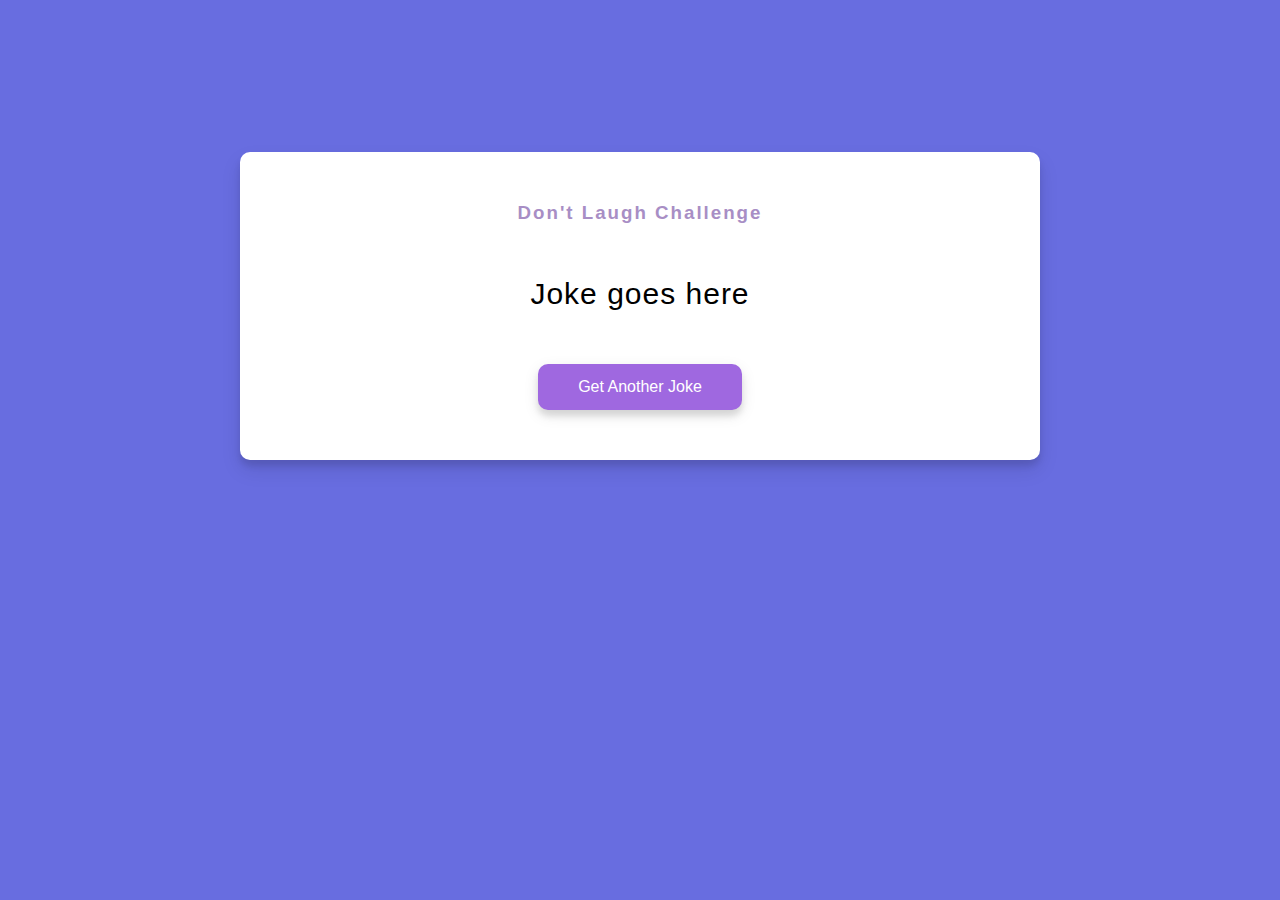
<file: index.html>
<!DOCTYPE html>
<html lang="en">
<head>
    <meta charset="UTF-8">
    <meta name="viewport" content="width=device-width, initial-scale=1.0">
    <title>Document</title>
    <link rel="stylesheet" href="index.css">
</head>
<body>
    <div class="container">
        <h3>Don't Laugh Challenge</h3>
        <div id="joke" class="joke">Joke goes here</div>
        <button id="jokeBtn" class="btn">Get Another Joke</button>
      </div>
      <script>
        let jokeEl = document.getElementById('joke')
let jokeBtn = document.getElementById('jokeBtn')

jokeBtn.addEventListener('click', generateJoke)


// USING ASYNC/AWAIT
async function generateJoke() {
  let config = {
    headers: {
      Accept: 'application/json',
    },
  }

  let res = await fetch('https://icanhazdadjoke.com', config)

  let data = await res.json()

  jokeEl.innerHTML = data.joke
}
generateJoke()
      </script>
</body>
</html>
</file>
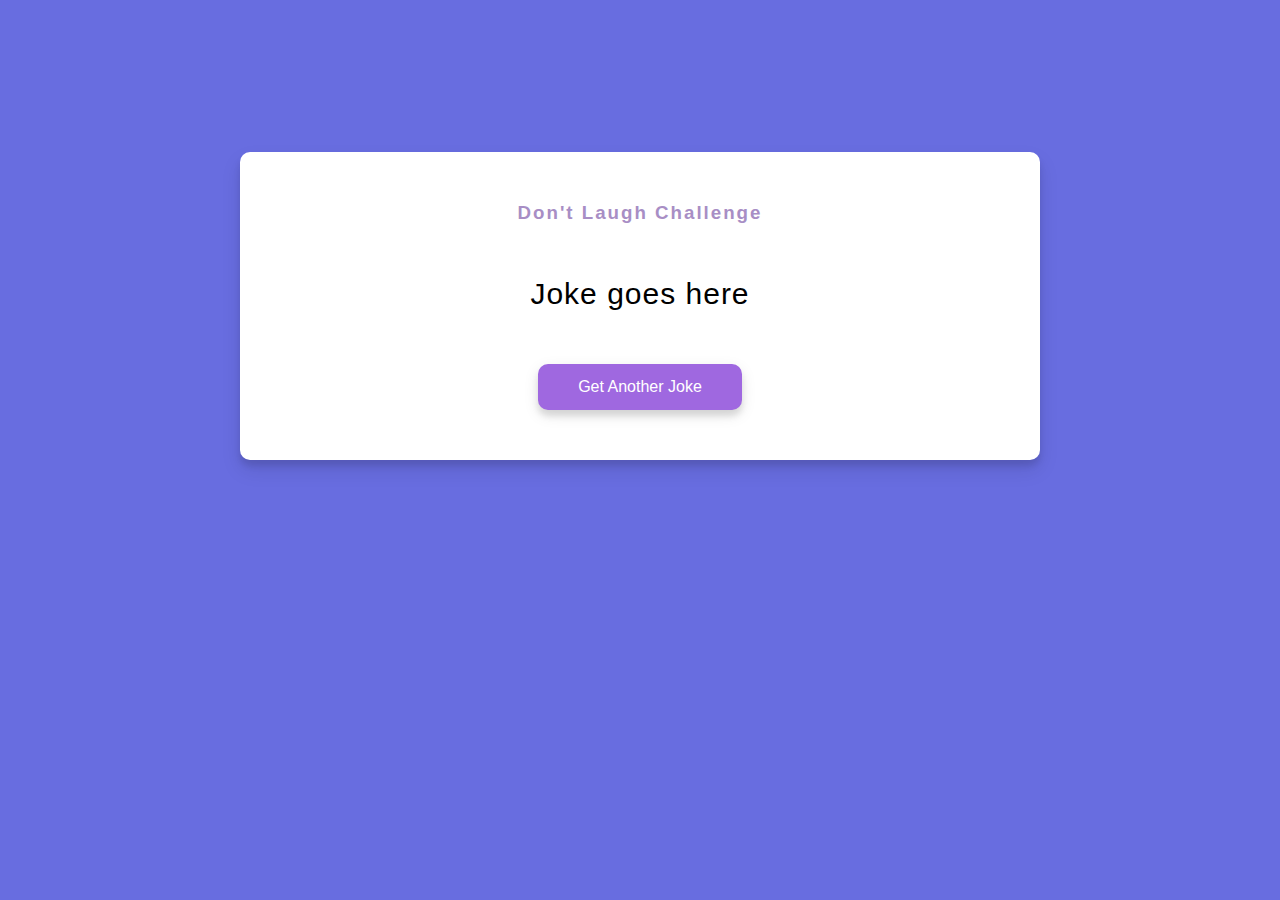
<file: dad-pip/index.html>
<!DOCTYPE html>
<html lang="en">
<head>
    <meta charset="UTF-8">
    <meta name="viewport" content="width=device-width, initial-scale=1.0">
    <title>Document</title>
    <link rel="stylesheet" href="index.css">
</head>
<body>
    <div class="container">
        <h3>Don't Laugh Challenge</h3>
        <div id="joke" class="joke">Joke goes here</div>
        <button id="jokeBtn" class="btn">Get Another Joke</button>
      </div>
      <script>
        let jokeEl = document.getElementById('joke')
let jokeBtn = document.getElementById('jokeBtn')

jokeBtn.addEventListener('click', generateJoke)


// USING ASYNC/AWAIT
async function generateJoke() {
  let config = {
    headers: {
      Accept: 'application/json',
    },
  }

  let res = await fetch('https://icanhazdadjoke.com', config)

  let data = await res.json()

  jokeEl.innerHTML = data.joke
}
generateJoke()
      </script>
</body>
</html>
</file>
<file: index.css>
*{
    padding: 0;
    margin: 0;
    box-sizing: border-box;
}
body {
    background-color: #686de0;
    font-family: 'Roboto', sans-serif;
    display: flex;
    flex-direction: column;
    align-items: center;
    justify-content: center;
    height: 100%;
    overflow: hidden;
    margin: 150px auto;
    padding: 1.6px;
  }
  
  .container {
    background-color: #fff;
    border-radius: 10px;
    box-shadow: 0 10px 20px rgba(0, 0, 0, 0.1), 0 6px 6px rgba(0, 0, 0, 0.1);
    padding: 50px 20px;
    text-align: center;
    max-width: 100%;
    width: 800px;
  }
  
  h3 {
    margin: 0;
   color: #a88ec5;
    letter-spacing: 2px;
  }
  
  .joke {
    font-size: 30px;
    letter-spacing: 1px;
    line-height: 40px;
    margin: 50px auto;
    max-width: 600px;
  }
  
  .btn {
    background-color: #9f68e0;
    color: #fff;
    border: 0;
    border-radius: 10px;
    box-shadow: 0 5px 15px rgba(0, 0, 0, 0.1), 0 6px 6px rgba(0, 0, 0, 0.1);
    padding: 14px 40px;
    font-size: 16px;
    cursor: pointer;
  }
  
  .btn:active {
    transform: scale(0.98);
  }
  
  .btn:focus {
    outline: 0;
  }
</file>
<file: dad-pip/index.css>
*{
    padding: 0;
    margin: 0;
    box-sizing: border-box;
}
body {
    background-color: #686de0;
    font-family: 'Roboto', sans-serif;
    display: flex;
    flex-direction: column;
    align-items: center;
    justify-content: center;
    height: 100%;
    overflow: hidden;
    margin: 150px auto;
    padding: 1.6px;
  }
  
  .container {
    background-color: #fff;
    border-radius: 10px;
    box-shadow: 0 10px 20px rgba(0, 0, 0, 0.1), 0 6px 6px rgba(0, 0, 0, 0.1);
    padding: 50px 20px;
    text-align: center;
    max-width: 100%;
    width: 800px;
  }
  
  h3 {
    margin: 0;
   color: #a88ec5;
    letter-spacing: 2px;
  }
  
  .joke {
    font-size: 30px;
    letter-spacing: 1px;
    line-height: 40px;
    margin: 50px auto;
    max-width: 600px;
  }
  
  .btn {
    background-color: #9f68e0;
    color: #fff;
    border: 0;
    border-radius: 10px;
    box-shadow: 0 5px 15px rgba(0, 0, 0, 0.1), 0 6px 6px rgba(0, 0, 0, 0.1);
    padding: 14px 40px;
    font-size: 16px;
    cursor: pointer;
  }
  
  .btn:active {
    transform: scale(0.98);
  }
  
  .btn:focus {
    outline: 0;
  }
</file>
